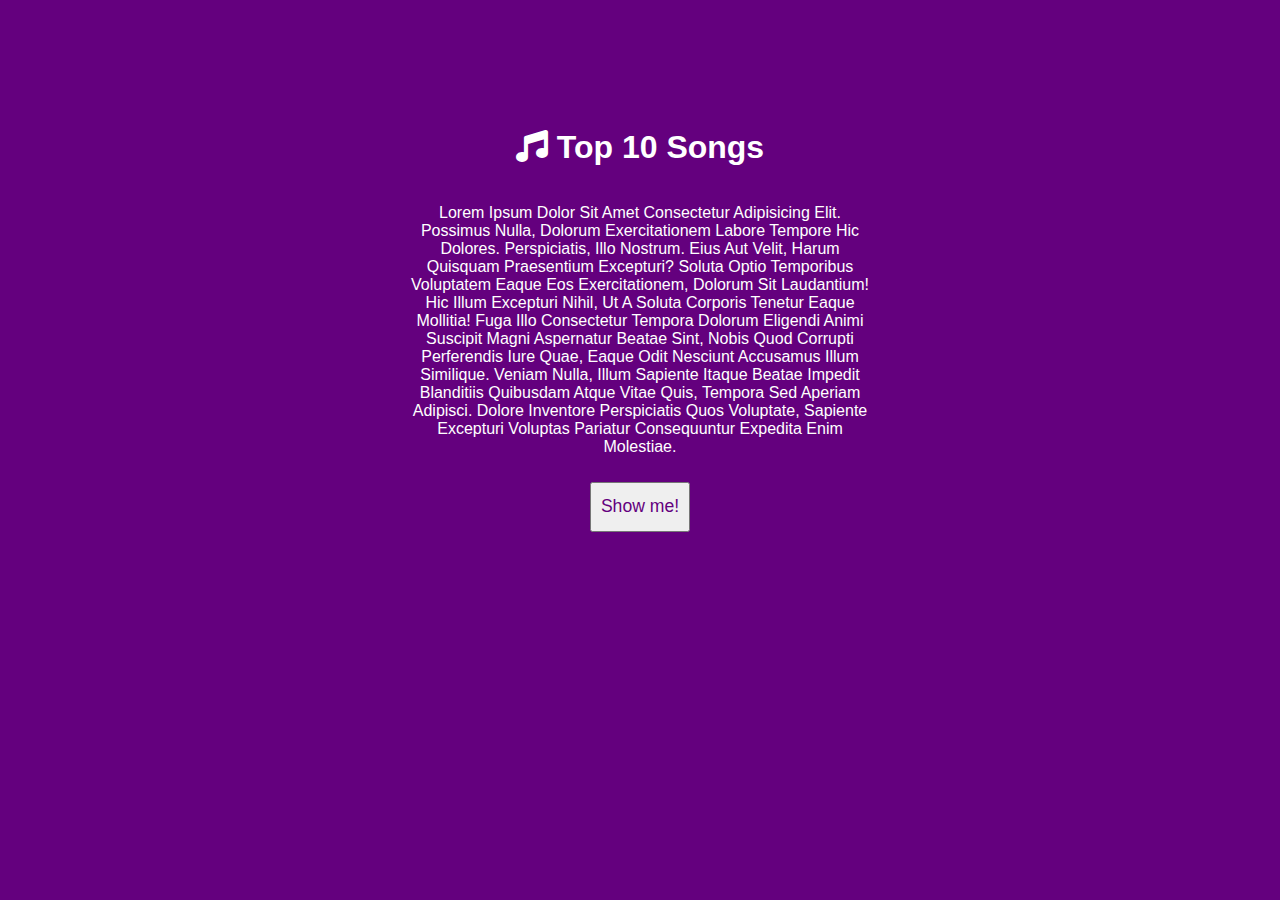
<file: css task songs/index.html>
<!DOCTYPE html>
<html lang="en">
<head>
    <meta charset="UTF-8">
    <meta http-equiv="X-UA-Compatible" content="IE=edge">
    <meta name="viewport" content="width=device-width, initial-scale=1.0">
    <link href="./fontawesome-free-6.4.0-web/css/fontawesome.css" rel="stylesheet">
    <link href="./fontawesome-free-6.4.0-web/css/brands.css" rel="stylesheet">
    <link href="./fontawesome-free-6.4.0-web/css/solid.css" rel="stylesheet">
    <link href="./css/style.css" rel="stylesheet">
    <title>Document</title>
</head>
<body>
    <div class="container">

        <div class="mainDiv ">
            <h1 class="headingText"><i class="fa-solid fa-music fa-beat"></i>
                top 10 songs</h1>
           
            <p class="mainParagraph">
Lorem ipsum dolor sit amet consectetur adipisicing elit. Possimus nulla, dolorum exercitationem labore tempore hic dolores. Perspiciatis, illo nostrum. Eius aut velit, harum quisquam praesentium excepturi? Soluta optio temporibus voluptatem eaque eos exercitationem, dolorum sit laudantium! Hic illum excepturi nihil, ut a soluta corporis tenetur eaque mollitia! Fuga illo consectetur tempora dolorum eligendi animi suscipit magni aspernatur beatae sint, nobis quod corrupti perferendis iure quae, eaque odit nesciunt accusamus illum similique. Veniam nulla, illum sapiente itaque beatae impedit blanditiis quibusdam atque vitae quis, tempora sed aperiam adipisci. Dolore inventore perspiciatis quos voluptate, sapiente excepturi voluptas pariatur consequuntur expedita enim molestiae.                
</p>            
        </div>
    
        <div id="mainDivSongList">
            <div class="songsList">
                
                <div class="song">
                    <div class="mainSongList">
                    <div class="secSongList">
                    <p >#1</p>
                    </div>
                <p class="songName">Time to pretend</p>
            </div>
            </div>
    
    
            <!-- <div class="song">
                <div class="mainSongList">
                <div class="secSongListforAudio">
                    <audio style="display: inline;" controls>
                        <source src="./audio/Pink-Floyd-Wish-You-Were-Here.mp3" type="audio/ogg">
                        <source src="horse.mp3" type="audio/mpeg">
                        Your browser does not support the audio tag.
                      </audio>
                </div>
        </div>
        </div>
        <div class="song">
            <div class="mainSongList">
            <div class="secSongList">
            <p >#1</p>
            </div>
        <p class="songName">Time to pretend</p>
    </div>
    </div>
    
    
    <div class="song">
        <div class="mainSongList">
        <div class="secSongListforAudio">
            <audio style="display: inline;" controls>
                <source src="horse.ogg" type="audio/ogg">
                <source src="horse.mp3" type="audio/mpeg">
                Your browser does not support the audio tag.
              </audio>
        </div>
    </div>
    </div>
    <div class="song">
        <div class="mainSongList">
        <div class="secSongList">
        <p >#1</p>
        </div>
    <p class="songName">Time to pretend</p>
    </div>
    </div>
    
    
    <div class="song">
    <div class="mainSongList">
    <div class="secSongListforAudio">
        <audio style="display: inline;" controls>
            <source src="horse.ogg" type="audio/ogg">
            <source src="horse.mp3" type="audio/mpeg">
            Your browser does not support the audio tag.
          </audio>
    </div>
    </div>
    </div>
    
    <div class="song">
        <div class="mainSongList">
        <div class="secSongList">
        <p >#1</p>
        </div>
    <p class="songName">Time to pretend</p>
    </div>
    </div>
    
    
    <div class="song">
    <div class="mainSongList">
    <div class="secSongListforAudio">
        <audio style="display: inline;" controls>
            <source src="horse.ogg" type="audio/ogg">
            <source src="horse.mp3" type="audio/mpeg">
            Your browser does not support the audio tag.
          </audio>
    </div>
    </div>
    </div>
    <div class="song">
        <div class="mainSongList">
        <div class="secSongList">
        <p >#1</p>
        </div>
    <p class="songName">Time to pretend</p>
    </div>
    </div>
    
    
    <div class="song">
    <div class="mainSongList">
    <div class="secSongListforAudio">
        <audio style="display: inline;" controls>
            <source src="horse.ogg" type="audio/ogg">
            <source src="horse.mp3" type="audio/mpeg">
            Your browser does not support the audio tag.
          </audio>
    </div>
    </div>
    </div>
    <div class="song">
        <div class="mainSongList">
        <div class="secSongList">
        <p >#1</p>
        </div>
    <p class="songName">Time to pretend</p>
    </div>
    </div>
    
    
    <div class="song">
    <div class="mainSongList">
    <div class="secSongListforAudio">
        <audio style="display: inline;" controls>
            <source src="horse.ogg" type="audio/ogg">
            <source src="horse.mp3" type="audio/mpeg">
            Your browser does not support the audio tag.
          </audio>
    </div>
    </div>
    </div>
    <div class="song">
        <div class="mainSongList">
        <div class="secSongList">
        <p >#1</p>
        </div>
    <p class="songName">Time to pretend</p>
    </div>
    </div>
    
    
    <div class="song">
    <div class="mainSongList">
    <div class="secSongListforAudio">
        <audio style="display: inline;" controls>
            <source src="horse.ogg" type="audio/ogg">
            <source src="horse.mp3" type="audio/mpeg">
            Your browser does not support the audio tag.
          </audio>
    </div>
    </div>
    </div>
    <div class="song">
        <div class="mainSongList">
        <div class="secSongList">
        <p >#1</p>
        </div>
    <p class="songName">Time to pretend</p>
    </div>
    </div>
    
    
    <div class="song">
    <div class="mainSongList">
    <div class="secSongListforAudio">
        <audio style="display: inline;" controls>
            <source src="horse.ogg" type="audio/ogg">
            <source src="horse.mp3" type="audio/mpeg">
            Your browser does not support the audio tag.
          </audio>
    </div>
    </div>
    </div>
    <div class="song">
        <div class="mainSongList">
        <div class="secSongList">
        <p >#1</p>
        </div>
    <p class="songName">Time to pretend</p>
    </div>
    </div>
    
    
    <div class="song">
    <div class="mainSongList">
    <div class="secSongListforAudio">
        <audio style="display: inline;" controls>
            <source src="horse.ogg" type="audio/ogg">
            <source src="horse.mp3" type="audio/mpeg">
            Your browser does not support the audio tag.
          </audio>
    </div>
    </div>
    </div>
    <div class="song">
        <div class="mainSongList">
        <div class="secSongList">
        <p >#1</p>
        </div>
    <p class="songName">Time to pretend</p>
    </div>
    </div>
    
    
    <div class="song">
    <div class="mainSongList">
    <div class="secSongListforAudio">
        <audio style="display: inline;" controls>
            <source src="horse.ogg" type="audio/ogg">
            <source src="horse.mp3" type="audio/mpeg">
            Your browser does not support the audio tag.
          </audio>
    </div>
    </div>
    </div>
    <div class="song">
        <div class="mainSongList">
        <div class="secSongList">
        <p >#1</p>
        </div>
    <p class="songName">Time to pretend</p>
    </div>
    </div>
    
    
    <div class="song">
    <div class="mainSongList">
    <div class="secSongListforAudio">
        <audio style="display: inline;" controls>
            <source src="horse.ogg" type="audio/ogg">
            <source src="horse.mp3" type="audio/mpeg">
            Your browser does not support the audio tag.
          </audio>
    </div>
    </div>
    </div>
    <div class="song">
        <div class="mainSongList">
        <div class="secSongList">
        <p >#1</p>
        </div>
    <p class="songName">Time to pretend</p>
    </div>
    </div>
    
    
    <div class="song">
    <div class="mainSongList">
    <div class="secSongListforAudio">
        <audio style="display: inline;" controls>
            <source src="horse.ogg" type="audio/ogg">
            <source src="horse.mp3" type="audio/mpeg">
            Your browser does not support the audio tag.
          </audio>
    </div>
    </div>
    </div> -->
    
    
    
            
            <div class="song">
                <div class="mainSongList">
                <div class="secSongList">
                <p >#2</p>
                </div>
            <p class="songName">O-o-oh Child</p>
        </div>
        </div>
        <div class="song">
            <div class="mainSongList">
            <div class="secSongList">
                <div>
                    <p >#3</p>
                </div>
           
            </div>
        <p class="songName">Wish you were here</p>
    
        
    </div>
    </div>
    <div class="song">
        <div class="mainSongList">
        <div class="secSongList">
        <p >#4</p>
        </div>
    <p class="songName">Heroes</p>
    </div>
    </div>
    <div class="song">
        <div class="mainSongList">
        <div class="secSongList">
        <p >#5</p>
        </div>
    <p class="songName">I put a speel on you</p>
    </div>
    </div>
    <div class="song">
        <div class="mainSongList">
        <div class="secSongList">
        <p >#6</p>
        </div>
    <p class="songName">call me</p>
    </div>
    </div>
    <div class="song">
        <div class="mainSongList">
        <div class="secSongList">
        <p >#7</p>
        </div>
    <p class="songName">paper planes</p>
    </div>
    </div>
    <div class="song">
        <div class="mainSongList">
        <div class="secSongList">
        <p >#8</p>
        </div>
    <p class="songName">jolene</p>
    </div>
    </div>
    <div class="song">
        <div class="mainSongList">
        <div class="secSongList">
        <p >#9</p>
        </div>
    <p class="songName">you don't own me</p>
    </div>
    </div>
    <div class="song">
        <div class="mainSongList">
        <div class="secSongList">
        <p >#10</p>
        </div>
    <p class="songName">fast car</p>
    </div>
    </div>
            <div class="song">
                <div class="mainSongList">
                <div class="secSongList">
                <p >#11</p>
                </div>
            <p class="songName">run the world (Girls)</p>
        </div>
        </div>
            <div class="song">
                <div class="mainSongList">
                <div class="secSongList">
                <p >#12</p>
                </div>
            <p class="songName">Superstition</p>
        </div>
        </div>
            <div class="clear"></div>
            </div>
        </div>

                <div class="buttonDiv">
           
                <button id="ShowMe"style="margin-top: 10px;" onclick="myShowMyFunc()" class="buttonForMainDiv">
                   
                    Show me!
                
                </button>
           
        </div>
        <div class="buttonDiv">
           
            <button id="hideMe" style="margin-top: 10px;" onclick="myHideMyfunc()" class="buttonForMainDiv">
               Hide me
            
            </button>
       
    </div>
    </div>
    <script src="./js/script.js"></script>

</body>
</html>
</file>
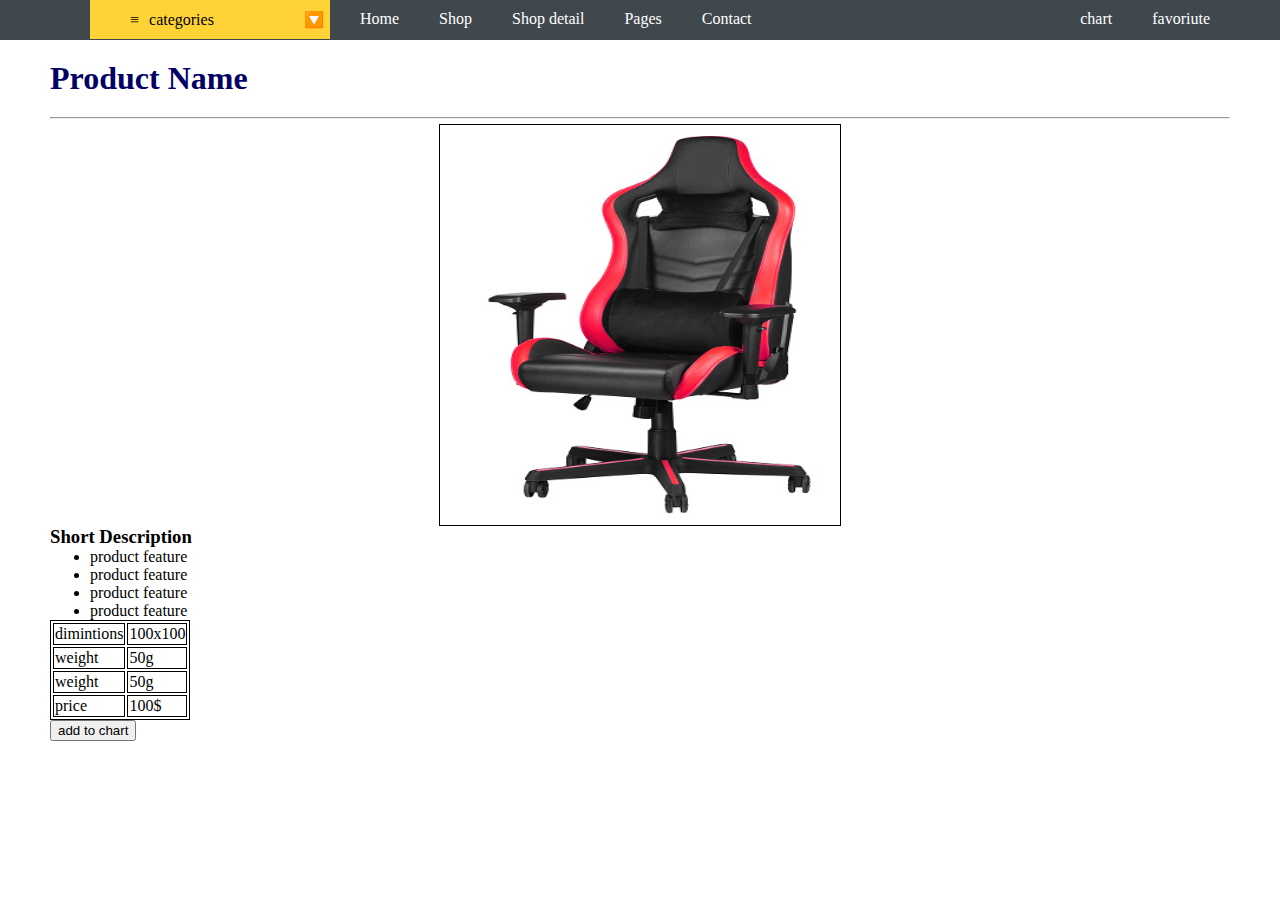
<file: css task/index.html>
<!DOCTYPE html>
    <html lang="en">
    <head>
        <meta charset="UTF-8">
        <meta http-equiv="X-UA-Compatible" content="IE=edge">
        <meta name="viewport" content="width=device-width, initial-scale=1.0">
        <link rel="stylesheet" href="./css/style.css" >
        <title>Document</title>
    </head>
    <body>
        <nav >  
            <div class="container">
                
                <div style="display: flex; justify-content: space-between;">

                    <ul class="navList">
                        
                        <li>
                            <a>
                                <div id="drpodownList" >categories</div>
                            </a>
                      
                        </li>
                    
                        <li >
                            <a href="#" class="ListLink">Home</a>
                            
                        </li>
                        <li >
                            <a href="#" class="ListLink">Shop</a>
                            
                        </li>
                        <li ><a href="#" class="ListLink">Shop detail</a></li>
                        <li ><a href="#" class="ListLink">Pages</a></li>
                        <li ><a href="#" class="ListLink">Contact</a></li>
                    
    
                       
                    </ul>
                    <ul class="rightList">
                        <li >
                            <a href="#" class="ListLink">chart</a>
                         
                            
                        </li>
                        <li >
                            <a href="#" class="ListLink">favoriute</a>
                             
                                
                            </li>
                    </ul>
                </div>
        
           

           
            </div>
        </nav>
        <div class="container">

    
        <header>

            <h1 class="headerName">Product Name</h1>
        </header>
        <hr style="margin-bottom: 5px;">
        <div>

            <img class="ProductImg"  src="./img/chair.jpg">
        </div>
        <h3>Short Description</h3>
        <ul>
            <li>product feature</li>
            <li>product feature</li>
            <li>product feature</li>
            <li>product feature</li>
        </ul>
        <table class="proTable" >
        
                <tr>    
                    <td >
                        dimintions
                    </td>
                    <td>
                        100x100
                    </td>
                </tr>
                <tr>
                    <td >
                        weight
                    </td>
                    <td >
                        50g         
                    </td>
                </tr>
                <tr>
                    <td >
                        weight
                    </td>
                    <td >
                        50g
                    </td>
                </tr>
                <tr>
                    <td>
                        price
                    </td>
                    <td>
                        100$ 
                    </td>
                </tr>
                
            </thead>
        </table>
        <button type="submit">
            add to chart
        </button>
    </div>
    </body>
    </html>
</file>
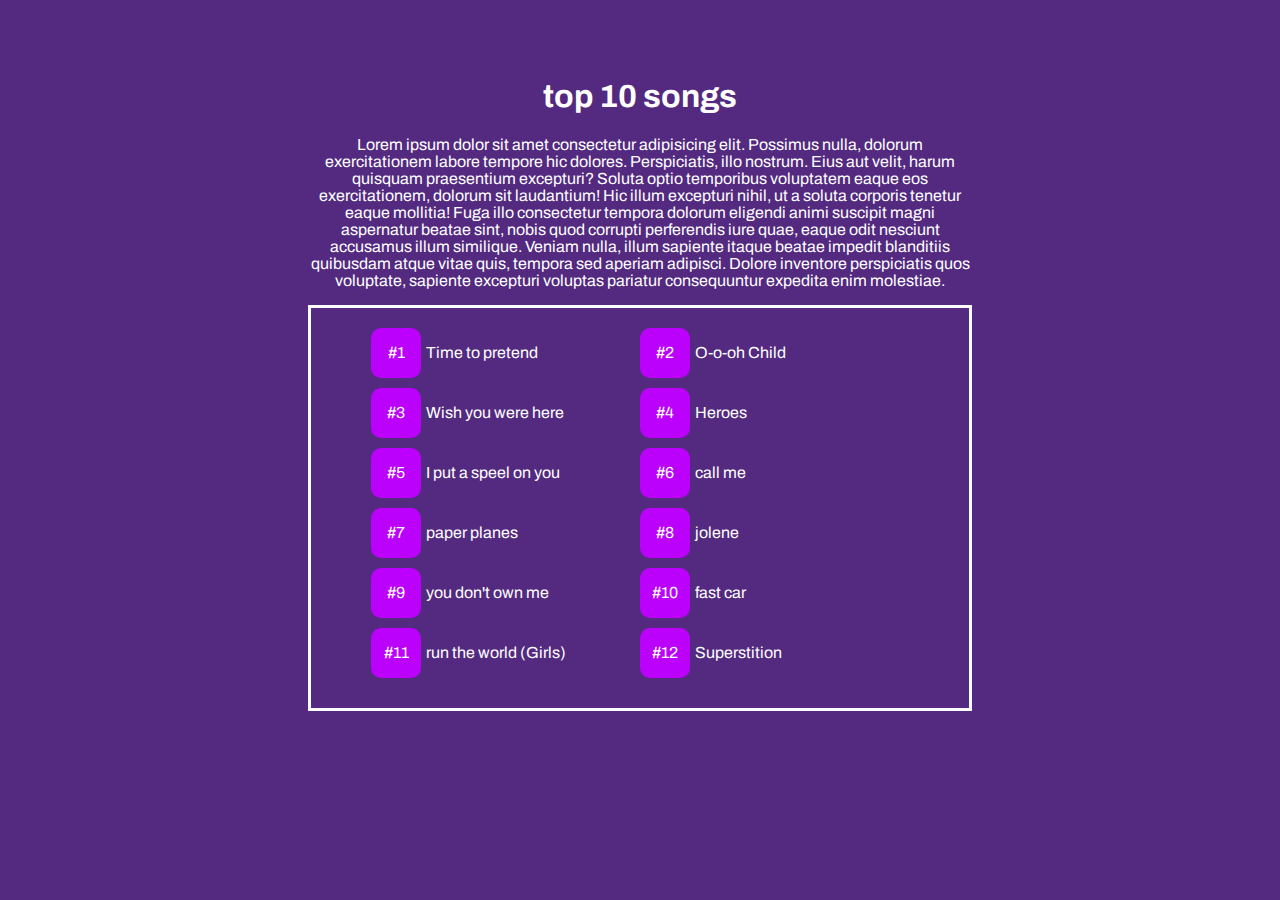
<file: css task songs/top12songs.html>
<!DOCTYPE html>
<html lang="en">
<head>
    <meta charset="UTF-8">
    <meta http-equiv="X-UA-Compatible" content="IE=edge">
    <meta name="viewport" content="width=device-width, initial-scale=1.0">
    <link href="./css/styleForTopSongs.css" rel="stylesheet">
    <link rel="preconnect" href="https://fonts.googleapis.com">
<link rel="preconnect" href="https://fonts.gstatic.com" crossorigin>
<link href="https://fonts.googleapis.com/css2?family=Archivo:wght@100&display=swap" rel="stylesheet">
    <title>Document</title>
</head>
<body>
    <div class="container">

        <div class="mainDiv ">
            <h1 class="headingText"><i class="fa-solid fa-music fa-beat"></i>
                top 10 songs</h1>
           
            <p class="mainParagraph">
Lorem ipsum dolor sit amet consectetur adipisicing elit. Possimus nulla, dolorum exercitationem labore tempore hic dolores. Perspiciatis, illo nostrum. Eius aut velit, harum quisquam praesentium excepturi? Soluta optio temporibus voluptatem eaque eos exercitationem, dolorum sit laudantium! Hic illum excepturi nihil, ut a soluta corporis tenetur eaque mollitia! Fuga illo consectetur tempora dolorum eligendi animi suscipit magni aspernatur beatae sint, nobis quod corrupti perferendis iure quae, eaque odit nesciunt accusamus illum similique. Veniam nulla, illum sapiente itaque beatae impedit blanditiis quibusdam atque vitae quis, tempora sed aperiam adipisci. Dolore inventore perspiciatis quos voluptate, sapiente excepturi voluptas pariatur consequuntur expedita enim molestiae.                
</p>            
        </div>
        <div class="mainDivSongList">
        <div class="songsList">
            
            <div class="song">
                <div class="mainSongList">
                <div class="secSongList">
                <p >#1</p>
                </div>
            <p class="songName">Time to pretend</p>
        </div>
        </div>


        <!-- <div class="song">
            <div class="mainSongList">
            <div class="secSongListforAudio">
                <audio style="display: inline;" controls>
                    <source src="./audio/Pink-Floyd-Wish-You-Were-Here.mp3" type="audio/ogg">
                    <source src="horse.mp3" type="audio/mpeg">
                    Your browser does not support the audio tag.
                  </audio>
            </div>
    </div>
    </div>
    <div class="song">
        <div class="mainSongList">
        <div class="secSongList">
        <p >#1</p>
        </div>
    <p class="songName">Time to pretend</p>
</div>
</div>


<div class="song">
    <div class="mainSongList">
    <div class="secSongListforAudio">
        <audio style="display: inline;" controls>
            <source src="horse.ogg" type="audio/ogg">
            <source src="horse.mp3" type="audio/mpeg">
            Your browser does not support the audio tag.
          </audio>
    </div>
</div>
</div>
<div class="song">
    <div class="mainSongList">
    <div class="secSongList">
    <p >#1</p>
    </div>
<p class="songName">Time to pretend</p>
</div>
</div>


<div class="song">
<div class="mainSongList">
<div class="secSongListforAudio">
    <audio style="display: inline;" controls>
        <source src="horse.ogg" type="audio/ogg">
        <source src="horse.mp3" type="audio/mpeg">
        Your browser does not support the audio tag.
      </audio>
</div>
</div>
</div>

<div class="song">
    <div class="mainSongList">
    <div class="secSongList">
    <p >#1</p>
    </div>
<p class="songName">Time to pretend</p>
</div>
</div>


<div class="song">
<div class="mainSongList">
<div class="secSongListforAudio">
    <audio style="display: inline;" controls>
        <source src="horse.ogg" type="audio/ogg">
        <source src="horse.mp3" type="audio/mpeg">
        Your browser does not support the audio tag.
      </audio>
</div>
</div>
</div>
<div class="song">
    <div class="mainSongList">
    <div class="secSongList">
    <p >#1</p>
    </div>
<p class="songName">Time to pretend</p>
</div>
</div>


<div class="song">
<div class="mainSongList">
<div class="secSongListforAudio">
    <audio style="display: inline;" controls>
        <source src="horse.ogg" type="audio/ogg">
        <source src="horse.mp3" type="audio/mpeg">
        Your browser does not support the audio tag.
      </audio>
</div>
</div>
</div>
<div class="song">
    <div class="mainSongList">
    <div class="secSongList">
    <p >#1</p>
    </div>
<p class="songName">Time to pretend</p>
</div>
</div>


<div class="song">
<div class="mainSongList">
<div class="secSongListforAudio">
    <audio style="display: inline;" controls>
        <source src="horse.ogg" type="audio/ogg">
        <source src="horse.mp3" type="audio/mpeg">
        Your browser does not support the audio tag.
      </audio>
</div>
</div>
</div>
<div class="song">
    <div class="mainSongList">
    <div class="secSongList">
    <p >#1</p>
    </div>
<p class="songName">Time to pretend</p>
</div>
</div>


<div class="song">
<div class="mainSongList">
<div class="secSongListforAudio">
    <audio style="display: inline;" controls>
        <source src="horse.ogg" type="audio/ogg">
        <source src="horse.mp3" type="audio/mpeg">
        Your browser does not support the audio tag.
      </audio>
</div>
</div>
</div>
<div class="song">
    <div class="mainSongList">
    <div class="secSongList">
    <p >#1</p>
    </div>
<p class="songName">Time to pretend</p>
</div>
</div>


<div class="song">
<div class="mainSongList">
<div class="secSongListforAudio">
    <audio style="display: inline;" controls>
        <source src="horse.ogg" type="audio/ogg">
        <source src="horse.mp3" type="audio/mpeg">
        Your browser does not support the audio tag.
      </audio>
</div>
</div>
</div>
<div class="song">
    <div class="mainSongList">
    <div class="secSongList">
    <p >#1</p>
    </div>
<p class="songName">Time to pretend</p>
</div>
</div>


<div class="song">
<div class="mainSongList">
<div class="secSongListforAudio">
    <audio style="display: inline;" controls>
        <source src="horse.ogg" type="audio/ogg">
        <source src="horse.mp3" type="audio/mpeg">
        Your browser does not support the audio tag.
      </audio>
</div>
</div>
</div>
<div class="song">
    <div class="mainSongList">
    <div class="secSongList">
    <p >#1</p>
    </div>
<p class="songName">Time to pretend</p>
</div>
</div>


<div class="song">
<div class="mainSongList">
<div class="secSongListforAudio">
    <audio style="display: inline;" controls>
        <source src="horse.ogg" type="audio/ogg">
        <source src="horse.mp3" type="audio/mpeg">
        Your browser does not support the audio tag.
      </audio>
</div>
</div>
</div>
<div class="song">
    <div class="mainSongList">
    <div class="secSongList">
    <p >#1</p>
    </div>
<p class="songName">Time to pretend</p>
</div>
</div>


<div class="song">
<div class="mainSongList">
<div class="secSongListforAudio">
    <audio style="display: inline;" controls>
        <source src="horse.ogg" type="audio/ogg">
        <source src="horse.mp3" type="audio/mpeg">
        Your browser does not support the audio tag.
      </audio>
</div>
</div>
</div>
<div class="song">
    <div class="mainSongList">
    <div class="secSongList">
    <p >#1</p>
    </div>
<p class="songName">Time to pretend</p>
</div>
</div>


<div class="song">
<div class="mainSongList">
<div class="secSongListforAudio">
    <audio style="display: inline;" controls>
        <source src="horse.ogg" type="audio/ogg">
        <source src="horse.mp3" type="audio/mpeg">
        Your browser does not support the audio tag.
      </audio>
</div>
</div>
</div> -->



        
        <div class="song">
            <div class="mainSongList">
            <div class="secSongList">
            <p >#2</p>
            </div>
        <p class="songName">O-o-oh Child</p>
    </div>
    </div>
    <div class="song">
        <div class="mainSongList">
        <div class="secSongList">
            <div>
                <p >#3</p>
            </div>
       
        </div>
    <p class="songName">Wish you were here</p>

    
</div>
</div>
<div class="song">
    <div class="mainSongList">
    <div class="secSongList">
    <p >#4</p>
    </div>
<p class="songName">Heroes</p>
</div>
</div>
<div class="song">
    <div class="mainSongList">
    <div class="secSongList">
    <p >#5</p>
    </div>
<p class="songName">I put a speel on you</p>
</div>
</div>
<div class="song">
    <div class="mainSongList">
    <div class="secSongList">
    <p >#6</p>
    </div>
<p class="songName">call me</p>
</div>
</div>
<div class="song">
    <div class="mainSongList">
    <div class="secSongList">
    <p >#7</p>
    </div>
<p class="songName">paper planes</p>
</div>
</div>
<div class="song">
    <div class="mainSongList">
    <div class="secSongList">
    <p >#8</p>
    </div>
<p class="songName">jolene</p>
</div>
</div>
<div class="song">
    <div class="mainSongList">
    <div class="secSongList">
    <p >#9</p>
    </div>
<p class="songName">you don't own me</p>
</div>
</div>
<div class="song">
    <div class="mainSongList">
    <div class="secSongList">
    <p >#10</p>
    </div>
<p class="songName">fast car</p>
</div>
</div>
        <div class="song">
            <div class="mainSongList">
            <div class="secSongList">
            <p >#11</p>
            </div>
        <p class="songName">run the world (Girls)</p>
    </div>
    </div>
        <div class="song">
            <div class="mainSongList">
            <div class="secSongList">
            <p >#12</p>
            </div>
        <p class="songName">Superstition</p>
    </div>
    </div>
        <div class="clear"></div>
        </div>
    </div>
    </div>  
</body>
</html>
</file>
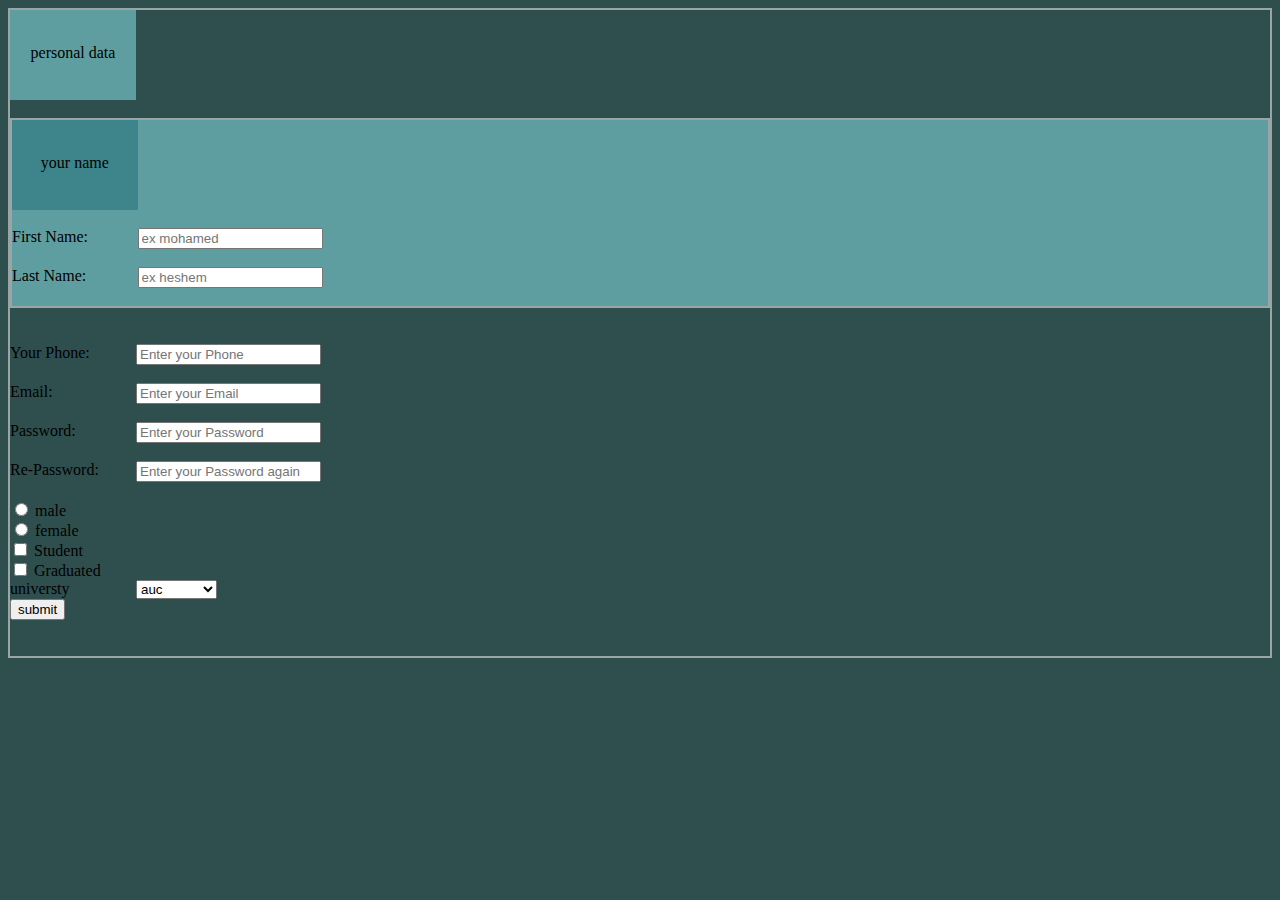
<file: html/form task.html>
<!DOCTYPE html>
<html lang="en">
<head>
    <meta charset="UTF-8">
    <meta http-equiv="X-UA-Compatible" content="IE=edge">
    <meta name="viewport" content="width=<device-width>, initial-scale=1.0">
    <title>Document</title>
</head>
<body style="background-color: #2F4F4F">


<div style="border: #9AA5A5 solid 2px;">
    <div style="background-color:#5F9EA0;width: 10%;height: 90px; text-align: center;">
        <br>
        <p>personal data</p>
        <br>
    </div>
    <br>
    <form method="post">
        <div style="background-color: #5F9EA0;border: #9AA5A5 solid 2px;">
            <div style="background-color: #3E858B;width: 10%;height: 90px; text-align: center;">
                <br>
                <p>your name</p>
                <br>
            </div>
          <br>
    
        <div style="width: 100%; display: flex;">
            <label style="width: 10%;" for="firstname">First Name:</label>
            <input id="firstname" type="text" name="firstname" placeholder="ex mohamed"/>
        </div>
        
        <br>
        <div style="width: 100%; display: flex;">
        <label style="width: 10%;"  for="lastname">Last Name:</label>
        <input id="lastname" type="text" name="lastname" placeholder="ex heshem"/> 
    </div>
        <br>
    </div>
    <br>
    <br>
    <div style="width: 100%; display: flex;">
        <label style="width: 10%;"  for="phoneNumber">Your Phone:</label>
        <input id="phoneNumber" type="tel" name="phoneNumber" placeholder="Enter your Phone"/> 
    </div>
    <br>
    <div style="width: 100%; display: flex;">
        <label style="width: 10%;"  for="Email">Email:</label>
        <input id="Email" type="email" name="Email" placeholder="Enter your Email"/> 
    </div>
    <br>
    <div style="width: 100%; display: flex;">
        <label style="width: 10%;"  for="Password">Password:</label>
        <input id="Password" type="password" name="Password" placeholder="Enter your Password"/> 
    </div>
    <br>
    <div style="width: 100%; display: flex;">
        <label style="width: 10%;"  for="rePassword">Re-Password:</label>
        <input id="rePassword" type="password" name="rePassword" placeholder="Enter your Password again"/> 
    </div>
    <br>
    <div style="width: 100%; ">
    <input type="radio" name="gender" value="male"/>
    <label>male</label>
    <br>
    <input type="radio" name="gender" value="female"/>
    <label>female</label>
</div>

<div>

    <input type="checkbox" id="student" name="studentstatus1" value="student">
    <label for="studentstatus">Student</label><br>
    <input type="checkbox" id="Graduated" name="studentstatus2" value="Graduated">
    <label for="studentstatus">Graduated</label><br>

</div>
<div style="width: 100%; display: flex;">
    <label style="width: 10%;"  for="universty">universty</label>
    <select>
        <option value="volvo">auc</option>
        <option value="saab">Saab</option>
        <option value="mercedes">Mercedes</option>
        <option value="audi">Audi</option>
    </select>
    </div>

    <button type="submit">submit</button>

        </form>
        <br>
        <br>
</div>
</body>
</html>
</file>
<file: css task songs/css/style.css>
body{
    background-color: #64007e;
    color: #fff;
    text-transform:capitalize;
    font-family: 'Archivo', sans-serif;
    box-sizing: border-box;

}
.mainDiv{
    display:flex;
    flex-direction:column;

    text-align: center;
}
.container{
padding : 100px 300px;
}
.buttonDiv{
    display: flex;
    justify-content: center;

}
.buttonForMainDiv{
width: 100px;
height: 50px;
font-size: 1.1rem;
cursor: pointer;
color:#64007e ;
}
.mainParagraph{
    padding: 0 100px;
    
}
#hideMe{
    display: none;
}


/* ////// */


 .mainDivforSongs{
     /* padding: 0px 200px; */
     text-align: center;
 }
 #mainDivSongList{
    display: none;
     padding: 0px 50px;
 }
 .songsList{
    
     border: 3px solid white;
     padding: 20px 60px;
 }
 .clear{
     clear: both;
 }
 .song{
     width: 50%;
     float: left;
 }
 .mainSongList{
     display: flex;
 }
 .secSongList{
     display: inline-block; 
     width: 50px;height: 50px; 
     background-color: #BB00FC; 
     text-align: center;border-radius: 10px;margin-right: 5px;
     margin-bottom: 10px;
 }
 
 .secSongListforAudio{
     display: inline-block; 
     width: 50px;height: 50px; 
     margin-bottom: 10px;
 }
 
 
 .secSongList p {
     color: #fff;
 }
 .songName{
     display: inline;
 }
</file>
<file: css task/css/style.css>
*{
    margin: 0;
}
.ProductImg{
    width: 400px;height: 400px; margin: auto;border: 1px solid black;display: block;
}
.proTable{
    border: 1px solid black;
}
.proTable tr td{
    border: 1px solid black;
}
#drpodownList::after{
content: "🔽";
margin-left: 90px;
cursor: pointer;
}
#drpodownList::before{
    content: "≡";
    margin-right: 10px;
}
.proTable tr th{
    border: 1px solid black;
}
.ListLink{
    text-decoration: none;
    color: white;
    
}
.headerName{
    color: rgb(0, 0, 101);
    margin: 20px 0px;
}
.container{
    padding: 0px 50px;
}
.navList{
    list-style: none;
    display: flex;
    height: 40px;
}
#drpodownList{
   width: 200px;
   background-color: #FFD336;
    color: black;
    padding: 10px 0px 10px 40px;
   margin-right: 10px;
}
.navList li:not(:first-child){
    padding: 10px 20px;
    
}
nav{
    background-color: #3F484D;
   color: white;
   overflow: hidden;
}
.rightList{
    height: 40px;
    list-style: none;
    display: flex;
}
.rightList li{
display: inline;
padding: 10px 20px;
}
</file>
<file: css task songs/css/styleForTopSongs.css>
body{
   background-color:  #532a7f;
   font-family: 'Archivo', sans-serif;
   color:#fff;
   box-sizing: border-box;
}
.container{
    padding: 50px 100px;
}
.mainDiv{
    padding: 0px 200px;
    text-align: center;
}
.mainDivSongList{
    padding: 0px 200px;
}
.songsList{
   
    border: 3px solid white;
    padding: 20px 60px;
}
.clear{
    clear: both;
}
.song{
    width: 50%;
    float: left;
}
.mainSongList{
    display: flex;
}
.secSongList{
    display: inline-block; 
    width: 50px;height: 50px; 
    background-color: #BB00FC; 
    text-align: center;border-radius: 10px;margin-right: 5px;
    margin-bottom: 10px;
}

.secSongListforAudio{
    display: inline-block; 
    width: 50px;height: 50px; 
    margin-bottom: 10px;
}


.secSongList p {
    color: #fff;
}
.songName{
    display: inline;
}
</file>
<file: css task songs/fontawesome-free-6.4.0-web/css/brands.css>
/*!
 * Font Awesome Free 6.4.0 by @fontawesome - https://fontawesome.com
 * License - https://fontawesome.com/license/free (Icons: CC BY 4.0, Fonts: SIL OFL 1.1, Code: MIT License)
 * Copyright 2023 Fonticons, Inc.
 */
:root, :host {
  --fa-style-family-brands: 'Font Awesome 6 Brands';
  --fa-font-brands: normal 400 1em/1 'Font Awesome 6 Brands'; }

@font-face {
  font-family: 'Font Awesome 6 Brands';
  font-style: normal;
  font-weight: 400;
  font-display: block;
  src: url("../webfonts/fa-brands-400.woff2") format("woff2"), url("../webfonts/fa-brands-400.ttf") format("truetype"); }

.fab,
.fa-brands {
  font-weight: 400; }

.fa-monero:before {
  content: "\f3d0"; }

.fa-hooli:before {
  content: "\f427"; }

.fa-yelp:before {
  content: "\f1e9"; }

.fa-cc-visa:before {
  content: "\f1f0"; }

.fa-lastfm:before {
  content: "\f202"; }

.fa-shopware:before {
  content: "\f5b5"; }

.fa-creative-commons-nc:before {
  content: "\f4e8"; }

.fa-aws:before {
  content: "\f375"; }

.fa-redhat:before {
  content: "\f7bc"; }

.fa-yoast:before {
  content: "\f2b1"; }

.fa-cloudflare:before {
  content: "\e07d"; }

.fa-ups:before {
  content: "\f7e0"; }

.fa-wpexplorer:before {
  content: "\f2de"; }

.fa-dyalog:before {
  content: "\f399"; }

.fa-bity:before {
  content: "\f37a"; }

.fa-stackpath:before {
  content: "\f842"; }

.fa-buysellads:before {
  content: "\f20d"; }

.fa-first-order:before {
  content: "\f2b0"; }

.fa-modx:before {
  content: "\f285"; }

.fa-guilded:before {
  content: "\e07e"; }

.fa-vnv:before {
  content: "\f40b"; }

.fa-square-js:before {
  content: "\f3b9"; }

.fa-js-square:before {
  content: "\f3b9"; }

.fa-microsoft:before {
  content: "\f3ca"; }

.fa-qq:before {
  content: "\f1d6"; }

.fa-orcid:before {
  content: "\f8d2"; }

.fa-java:before {
  content: "\f4e4"; }

.fa-invision:before {
  content: "\f7b0"; }

.fa-creative-commons-pd-alt:before {
  content: "\f4ed"; }

.fa-centercode:before {
  content: "\f380"; }

.fa-glide-g:before {
  content: "\f2a6"; }

.fa-drupal:before {
  content: "\f1a9"; }

.fa-hire-a-helper:before {
  content: "\f3b0"; }

.fa-creative-commons-by:before {
  content: "\f4e7"; }

.fa-unity:before {
  content: "\e049"; }

.fa-whmcs:before {
  content: "\f40d"; }

.fa-rocketchat:before {
  content: "\f3e8"; }

.fa-vk:before {
  content: "\f189"; }

.fa-untappd:before {
  content: "\f405"; }

.fa-mailchimp:before {
  content: "\f59e"; }

.fa-css3-alt:before {
  content: "\f38b"; }

.fa-square-reddit:before {
  content: "\f1a2"; }

.fa-reddit-square:before {
  content: "\f1a2"; }

.fa-vimeo-v:before {
  content: "\f27d"; }

.fa-contao:before {
  content: "\f26d"; }

.fa-square-font-awesome:before {
  content: "\e5ad"; }

.fa-deskpro:before {
  content: "\f38f"; }

.fa-sistrix:before {
  content: "\f3ee"; }

.fa-square-instagram:before {
  content: "\e055"; }

.fa-instagram-square:before {
  content: "\e055"; }

.fa-battle-net:before {
  content: "\f835"; }

.fa-the-red-yeti:before {
  content: "\f69d"; }

.fa-square-hacker-news:before {
  content: "\f3af"; }

.fa-hacker-news-square:before {
  content: "\f3af"; }

.fa-edge:before {
  content: "\f282"; }

.fa-napster:before {
  content: "\f3d2"; }

.fa-square-snapchat:before {
  content: "\f2ad"; }

.fa-snapchat-square:before {
  content: "\f2ad"; }

.fa-google-plus-g:before {
  content: "\f0d5"; }

.fa-artstation:before {
  content: "\f77a"; }

.fa-markdown:before {
  content: "\f60f"; }

.fa-sourcetree:before {
  content: "\f7d3"; }

.fa-google-plus:before {
  content: "\f2b3"; }

.fa-diaspora:before {
  content: "\f791"; }

.fa-foursquare:before {
  content: "\f180"; }

.fa-stack-overflow:before {
  content: "\f16c"; }

.fa-github-alt:before {
  content: "\f113"; }

.fa-phoenix-squadron:before {
  content: "\f511"; }

.fa-pagelines:before {
  content: "\f18c"; }

.fa-algolia:before {
  content: "\f36c"; }

.fa-red-river:before {
  content: "\f3e3"; }

.fa-creative-commons-sa:before {
  content: "\f4ef"; }

.fa-safari:before {
  content: "\f267"; }

.fa-google:before {
  content: "\f1a0"; }

.fa-square-font-awesome-stroke:before {
  content: "\f35c"; }

.fa-font-awesome-alt:before {
  content: "\f35c"; }

.fa-atlassian:before {
  content: "\f77b"; }

.fa-linkedin-in:before {
  content: "\f0e1"; }

.fa-digital-ocean:before {
  content: "\f391"; }

.fa-nimblr:before {
  content: "\f5a8"; }

.fa-chromecast:before {
  content: "\f838"; }

.fa-evernote:before {
  content: "\f839"; }

.fa-hacker-news:before {
  content: "\f1d4"; }

.fa-creative-commons-sampling:before {
  content: "\f4f0"; }

.fa-adversal:before {
  content: "\f36a"; }

.fa-creative-commons:before {
  content: "\f25e"; }

.fa-watchman-monitoring:before {
  content: "\e087"; }

.fa-fonticons:before {
  content: "\f280"; }

.fa-weixin:before {
  content: "\f1d7"; }

.fa-shirtsinbulk:before {
  content: "\f214"; }

.fa-codepen:before {
  content: "\f1cb"; }

.fa-git-alt:before {
  content: "\f841"; }

.fa-lyft:before {
  content: "\f3c3"; }

.fa-rev:before {
  content: "\f5b2"; }

.fa-windows:before {
  content: "\f17a"; }

.fa-wizards-of-the-coast:before {
  content: "\f730"; }

.fa-square-viadeo:before {
  content: "\f2aa"; }

.fa-viadeo-square:before {
  content: "\f2aa"; }

.fa-meetup:before {
  content: "\f2e0"; }

.fa-centos:before {
  content: "\f789"; }

.fa-adn:before {
  content: "\f170"; }

.fa-cloudsmith:before {
  content: "\f384"; }

.fa-pied-piper-alt:before {
  content: "\f1a8"; }

.fa-square-dribbble:before {
  content: "\f397"; }

.fa-dribbble-square:before {
  content: "\f397"; }

.fa-codiepie:before {
  content: "\f284"; }

.fa-node:before {
  content: "\f419"; }

.fa-mix:before {
  content: "\f3cb"; }

.fa-steam:before {
  content: "\f1b6"; }

.fa-cc-apple-pay:before {
  content: "\f416"; }

.fa-scribd:before {
  content: "\f28a"; }

.fa-openid:before {
  content: "\f19b"; }

.fa-instalod:before {
  content: "\e081"; }

.fa-expeditedssl:before {
  content: "\f23e"; }

.fa-sellcast:before {
  content: "\f2da"; }

.fa-square-twitter:before {
  content: "\f081"; }

.fa-twitter-square:before {
  content: "\f081"; }

.fa-r-project:before {
  content: "\f4f7"; }

.fa-delicious:before {
  content: "\f1a5"; }

.fa-freebsd:before {
  content: "\f3a4"; }

.fa-vuejs:before {
  content: "\f41f"; }

.fa-accusoft:before {
  content: "\f369"; }

.fa-ioxhost:before {
  content: "\f208"; }

.fa-fonticons-fi:before {
  content: "\f3a2"; }

.fa-app-store:before {
  content: "\f36f"; }

.fa-cc-mastercard:before {
  content: "\f1f1"; }

.fa-itunes-note:before {
  content: "\f3b5"; }

.fa-golang:before {
  content: "\e40f"; }

.fa-kickstarter:before {
  content: "\f3bb"; }

.fa-grav:before {
  content: "\f2d6"; }

.fa-weibo:before {
  content: "\f18a"; }

.fa-uncharted:before {
  content: "\e084"; }

.fa-firstdraft:before {
  content: "\f3a1"; }

.fa-square-youtube:before {
  content: "\f431"; }

.fa-youtube-square:before {
  content: "\f431"; }

.fa-wikipedia-w:before {
  content: "\f266"; }

.fa-wpressr:before {
  content: "\f3e4"; }

.fa-rendact:before {
  content: "\f3e4"; }

.fa-angellist:before {
  content: "\f209"; }

.fa-galactic-republic:before {
  content: "\f50c"; }

.fa-nfc-directional:before {
  content: "\e530"; }

.fa-skype:before {
  content: "\f17e"; }

.fa-joget:before {
  content: "\f3b7"; }

.fa-fedora:before {
  content: "\f798"; }

.fa-stripe-s:before {
  content: "\f42a"; }

.fa-meta:before {
  content: "\e49b"; }

.fa-laravel:before {
  content: "\f3bd"; }

.fa-hotjar:before {
  content: "\f3b1"; }

.fa-bluetooth-b:before {
  content: "\f294"; }

.fa-sticker-mule:before {
  content: "\f3f7"; }

.fa-creative-commons-zero:before {
  content: "\f4f3"; }

.fa-hips:before {
  content: "\f452"; }

.fa-behance:before {
  content: "\f1b4"; }

.fa-reddit:before {
  content: "\f1a1"; }

.fa-discord:before {
  content: "\f392"; }

.fa-chrome:before {
  content: "\f268"; }

.fa-app-store-ios:before {
  content: "\f370"; }

.fa-cc-discover:before {
  content: "\f1f2"; }

.fa-wpbeginner:before {
  content: "\f297"; }

.fa-confluence:before {
  content: "\f78d"; }

.fa-mdb:before {
  content: "\f8ca"; }

.fa-dochub:before {
  content: "\f394"; }

.fa-accessible-icon:before {
  content: "\f368"; }

.fa-ebay:before {
  content: "\f4f4"; }

.fa-amazon:before {
  content: "\f270"; }

.fa-unsplash:before {
  content: "\e07c"; }

.fa-yarn:before {
  content: "\f7e3"; }

.fa-square-steam:before {
  content: "\f1b7"; }

.fa-steam-square:before {
  content: "\f1b7"; }

.fa-500px:before {
  content: "\f26e"; }

.fa-square-vimeo:before {
  content: "\f194"; }

.fa-vimeo-square:before {
  content: "\f194"; }

.fa-asymmetrik:before {
  content: "\f372"; }

.fa-font-awesome:before {
  content: "\f2b4"; }

.fa-font-awesome-flag:before {
  content: "\f2b4"; }

.fa-font-awesome-logo-full:before {
  content: "\f2b4"; }

.fa-gratipay:before {
  content: "\f184"; }

.fa-apple:before {
  content: "\f179"; }

.fa-hive:before {
  content: "\e07f"; }

.fa-gitkraken:before {
  content: "\f3a6"; }

.fa-keybase:before {
  content: "\f4f5"; }

.fa-apple-pay:before {
  content: "\f415"; }

.fa-padlet:before {
  content: "\e4a0"; }

.fa-amazon-pay:before {
  content: "\f42c"; }

.fa-square-github:before {
  content: "\f092"; }

.fa-github-square:before {
  content: "\f092"; }

.fa-stumbleupon:before {
  content: "\f1a4"; }

.fa-fedex:before {
  content: "\f797"; }

.fa-phoenix-framework:before {
  content: "\f3dc"; }

.fa-shopify:before {
  content: "\e057"; }

.fa-neos:before {
  content: "\f612"; }

.fa-hackerrank:before {
  content: "\f5f7"; }

.fa-researchgate:before {
  content: "\f4f8"; }

.fa-swift:before {
  content: "\f8e1"; }

.fa-angular:before {
  content: "\f420"; }

.fa-speakap:before {
  content: "\f3f3"; }

.fa-angrycreative:before {
  content: "\f36e"; }

.fa-y-combinator:before {
  content: "\f23b"; }

.fa-empire:before {
  content: "\f1d1"; }

.fa-envira:before {
  content: "\f299"; }

.fa-square-gitlab:before {
  content: "\e5ae"; }

.fa-gitlab-square:before {
  content: "\e5ae"; }

.fa-studiovinari:before {
  content: "\f3f8"; }

.fa-pied-piper:before {
  content: "\f2ae"; }

.fa-wordpress:before {
  content: "\f19a"; }

.fa-product-hunt:before {
  content: "\f288"; }

.fa-firefox:before {
  content: "\f269"; }

.fa-linode:before {
  content: "\f2b8"; }

.fa-goodreads:before {
  content: "\f3a8"; }

.fa-square-odnoklassniki:before {
  content: "\f264"; }

.fa-odnoklassniki-square:before {
  content: "\f264"; }

.fa-jsfiddle:before {
  content: "\f1cc"; }

.fa-sith:before {
  content: "\f512"; }

.fa-themeisle:before {
  content: "\f2b2"; }

.fa-page4:before {
  content: "\f3d7"; }

.fa-hashnode:before {
  content: "\e499"; }

.fa-react:before {
  content: "\f41b"; }

.fa-cc-paypal:before {
  content: "\f1f4"; }

.fa-squarespace:before {
  content: "\f5be"; }

.fa-cc-stripe:before {
  content: "\f1f5"; }

.fa-creative-commons-share:before {
  content: "\f4f2"; }

.fa-bitcoin:before {
  content: "\f379"; }

.fa-keycdn:before {
  content: "\f3ba"; }

.fa-opera:before {
  content: "\f26a"; }

.fa-itch-io:before {
  content: "\f83a"; }

.fa-umbraco:before {
  content: "\f8e8"; }

.fa-galactic-senate:before {
  content: "\f50d"; }

.fa-ubuntu:before {
  content: "\f7df"; }

.fa-draft2digital:before {
  content: "\f396"; }

.fa-stripe:before {
  content: "\f429"; }

.fa-houzz:before {
  content: "\f27c"; }

.fa-gg:before {
  content: "\f260"; }

.fa-dhl:before {
  content: "\f790"; }

.fa-square-pinterest:before {
  content: "\f0d3"; }

.fa-pinterest-square:before {
  content: "\f0d3"; }

.fa-xing:before {
  content: "\f168"; }

.fa-blackberry:before {
  content: "\f37b"; }

.fa-creative-commons-pd:before {
  content: "\f4ec"; }

.fa-playstation:before {
  content: "\f3df"; }

.fa-quinscape:before {
  content: "\f459"; }

.fa-less:before {
  content: "\f41d"; }

.fa-blogger-b:before {
  content: "\f37d"; }

.fa-opencart:before {
  content: "\f23d"; }

.fa-vine:before {
  content: "\f1ca"; }

.fa-paypal:before {
  content: "\f1ed"; }

.fa-gitlab:before {
  content: "\f296"; }

.fa-typo3:before {
  content: "\f42b"; }

.fa-reddit-alien:before {
  content: "\f281"; }

.fa-yahoo:before {
  content: "\f19e"; }

.fa-dailymotion:before {
  content: "\e052"; }

.fa-affiliatetheme:before {
  content: "\f36b"; }

.fa-pied-piper-pp:before {
  content: "\f1a7"; }

.fa-bootstrap:before {
  content: "\f836"; }

.fa-odnoklassniki:before {
  content: "\f263"; }

.fa-nfc-symbol:before {
  content: "\e531"; }

.fa-ethereum:before {
  content: "\f42e"; }

.fa-speaker-deck:before {
  content: "\f83c"; }

.fa-creative-commons-nc-eu:before {
  content: "\f4e9"; }

.fa-patreon:before {
  content: "\f3d9"; }

.fa-avianex:before {
  content: "\f374"; }

.fa-ello:before {
  content: "\f5f1"; }

.fa-gofore:before {
  content: "\f3a7"; }

.fa-bimobject:before {
  content: "\f378"; }

.fa-facebook-f:before {
  content: "\f39e"; }

.fa-square-google-plus:before {
  content: "\f0d4"; }

.fa-google-plus-square:before {
  content: "\f0d4"; }

.fa-mandalorian:before {
  content: "\f50f"; }

.fa-first-order-alt:before {
  content: "\f50a"; }

.fa-osi:before {
  content: "\f41a"; }

.fa-google-wallet:before {
  content: "\f1ee"; }

.fa-d-and-d-beyond:before {
  content: "\f6ca"; }

.fa-periscope:before {
  content: "\f3da"; }

.fa-fulcrum:before {
  content: "\f50b"; }

.fa-cloudscale:before {
  content: "\f383"; }

.fa-forumbee:before {
  content: "\f211"; }

.fa-mizuni:before {
  content: "\f3cc"; }

.fa-schlix:before {
  content: "\f3ea"; }

.fa-square-xing:before {
  content: "\f169"; }

.fa-xing-square:before {
  content: "\f169"; }

.fa-bandcamp:before {
  content: "\f2d5"; }

.fa-wpforms:before {
  content: "\f298"; }

.fa-cloudversify:before {
  content: "\f385"; }

.fa-usps:before {
  content: "\f7e1"; }

.fa-megaport:before {
  content: "\f5a3"; }

.fa-magento:before {
  content: "\f3c4"; }

.fa-spotify:before {
  content: "\f1bc"; }

.fa-optin-monster:before {
  content: "\f23c"; }

.fa-fly:before {
  content: "\f417"; }

.fa-aviato:before {
  content: "\f421"; }

.fa-itunes:before {
  content: "\f3b4"; }

.fa-cuttlefish:before {
  content: "\f38c"; }

.fa-blogger:before {
  content: "\f37c"; }

.fa-flickr:before {
  content: "\f16e"; }

.fa-viber:before {
  content: "\f409"; }

.fa-soundcloud:before {
  content: "\f1be"; }

.fa-digg:before {
  content: "\f1a6"; }

.fa-tencent-weibo:before {
  content: "\f1d5"; }

.fa-symfony:before {
  content: "\f83d"; }

.fa-maxcdn:before {
  content: "\f136"; }

.fa-etsy:before {
  content: "\f2d7"; }

.fa-facebook-messenger:before {
  content: "\f39f"; }

.fa-audible:before {
  content: "\f373"; }

.fa-think-peaks:before {
  content: "\f731"; }

.fa-bilibili:before {
  content: "\e3d9"; }

.fa-erlang:before {
  content: "\f39d"; }

.fa-cotton-bureau:before {
  content: "\f89e"; }

.fa-dashcube:before {
  content: "\f210"; }

.fa-42-group:before {
  content: "\e080"; }

.fa-innosoft:before {
  content: "\e080"; }

.fa-stack-exchange:before {
  content: "\f18d"; }

.fa-elementor:before {
  content: "\f430"; }

.fa-square-pied-piper:before {
  content: "\e01e"; }

.fa-pied-piper-square:before {
  content: "\e01e"; }

.fa-creative-commons-nd:before {
  content: "\f4eb"; }

.fa-palfed:before {
  content: "\f3d8"; }

.fa-superpowers:before {
  content: "\f2dd"; }

.fa-resolving:before {
  content: "\f3e7"; }

.fa-xbox:before {
  content: "\f412"; }

.fa-searchengin:before {
  content: "\f3eb"; }

.fa-tiktok:before {
  content: "\e07b"; }

.fa-square-facebook:before {
  content: "\f082"; }

.fa-facebook-square:before {
  content: "\f082"; }

.fa-renren:before {
  content: "\f18b"; }

.fa-linux:before {
  content: "\f17c"; }

.fa-glide:before {
  content: "\f2a5"; }

.fa-linkedin:before {
  content: "\f08c"; }

.fa-hubspot:before {
  content: "\f3b2"; }

.fa-deploydog:before {
  content: "\f38e"; }

.fa-twitch:before {
  content: "\f1e8"; }

.fa-ravelry:before {
  content: "\f2d9"; }

.fa-mixer:before {
  content: "\e056"; }

.fa-square-lastfm:before {
  content: "\f203"; }

.fa-lastfm-square:before {
  content: "\f203"; }

.fa-vimeo:before {
  content: "\f40a"; }

.fa-mendeley:before {
  content: "\f7b3"; }

.fa-uniregistry:before {
  content: "\f404"; }

.fa-figma:before {
  content: "\f799"; }

.fa-creative-commons-remix:before {
  content: "\f4ee"; }

.fa-cc-amazon-pay:before {
  content: "\f42d"; }

.fa-dropbox:before {
  content: "\f16b"; }

.fa-instagram:before {
  content: "\f16d"; }

.fa-cmplid:before {
  content: "\e360"; }

.fa-facebook:before {
  content: "\f09a"; }

.fa-gripfire:before {
  content: "\f3ac"; }

.fa-jedi-order:before {
  content: "\f50e"; }

.fa-uikit:before {
  content: "\f403"; }

.fa-fort-awesome-alt:before {
  content: "\f3a3"; }

.fa-phabricator:before {
  content: "\f3db"; }

.fa-ussunnah:before {
  content: "\f407"; }

.fa-earlybirds:before {
  content: "\f39a"; }

.fa-trade-federation:before {
  content: "\f513"; }

.fa-autoprefixer:before {
  content: "\f41c"; }

.fa-whatsapp:before {
  content: "\f232"; }

.fa-slideshare:before {
  content: "\f1e7"; }

.fa-google-play:before {
  content: "\f3ab"; }

.fa-viadeo:before {
  content: "\f2a9"; }

.fa-line:before {
  content: "\f3c0"; }

.fa-google-drive:before {
  content: "\f3aa"; }

.fa-servicestack:before {
  content: "\f3ec"; }

.fa-simplybuilt:before {
  content: "\f215"; }

.fa-bitbucket:before {
  content: "\f171"; }

.fa-imdb:before {
  content: "\f2d8"; }

.fa-deezer:before {
  content: "\e077"; }

.fa-raspberry-pi:before {
  content: "\f7bb"; }

.fa-jira:before {
  content: "\f7b1"; }

.fa-docker:before {
  content: "\f395"; }

.fa-screenpal:before {
  content: "\e570"; }

.fa-bluetooth:before {
  content: "\f293"; }

.fa-gitter:before {
  content: "\f426"; }

.fa-d-and-d:before {
  content: "\f38d"; }

.fa-microblog:before {
  content: "\e01a"; }

.fa-cc-diners-club:before {
  content: "\f24c"; }

.fa-gg-circle:before {
  content: "\f261"; }

.fa-pied-piper-hat:before {
  content: "\f4e5"; }

.fa-kickstarter-k:before {
  content: "\f3bc"; }

.fa-yandex:before {
  content: "\f413"; }

.fa-readme:before {
  content: "\f4d5"; }

.fa-html5:before {
  content: "\f13b"; }

.fa-sellsy:before {
  content: "\f213"; }

.fa-sass:before {
  content: "\f41e"; }

.fa-wirsindhandwerk:before {
  content: "\e2d0"; }

.fa-wsh:before {
  content: "\e2d0"; }

.fa-buromobelexperte:before {
  content: "\f37f"; }

.fa-salesforce:before {
  content: "\f83b"; }

.fa-octopus-deploy:before {
  content: "\e082"; }

.fa-medapps:before {
  content: "\f3c6"; }

.fa-ns8:before {
  content: "\f3d5"; }

.fa-pinterest-p:before {
  content: "\f231"; }

.fa-apper:before {
  content: "\f371"; }

.fa-fort-awesome:before {
  content: "\f286"; }

.fa-waze:before {
  content: "\f83f"; }

.fa-cc-jcb:before {
  content: "\f24b"; }

.fa-snapchat:before {
  content: "\f2ab"; }

.fa-snapchat-ghost:before {
  content: "\f2ab"; }

.fa-fantasy-flight-games:before {
  content: "\f6dc"; }

.fa-rust:before {
  content: "\e07a"; }

.fa-wix:before {
  content: "\f5cf"; }

.fa-square-behance:before {
  content: "\f1b5"; }

.fa-behance-square:before {
  content: "\f1b5"; }

.fa-supple:before {
  content: "\f3f9"; }

.fa-rebel:before {
  content: "\f1d0"; }

.fa-css3:before {
  content: "\f13c"; }

.fa-staylinked:before {
  content: "\f3f5"; }

.fa-kaggle:before {
  content: "\f5fa"; }

.fa-space-awesome:before {
  content: "\e5ac"; }

.fa-deviantart:before {
  content: "\f1bd"; }

.fa-cpanel:before {
  content: "\f388"; }

.fa-goodreads-g:before {
  content: "\f3a9"; }

.fa-square-git:before {
  content: "\f1d2"; }

.fa-git-square:before {
  content: "\f1d2"; }

.fa-square-tumblr:before {
  content: "\f174"; }

.fa-tumblr-square:before {
  content: "\f174"; }

.fa-trello:before {
  content: "\f181"; }

.fa-creative-commons-nc-jp:before {
  content: "\f4ea"; }

.fa-get-pocket:before {
  content: "\f265"; }

.fa-perbyte:before {
  content: "\e083"; }

.fa-grunt:before {
  content: "\f3ad"; }

.fa-weebly:before {
  content: "\f5cc"; }

.fa-connectdevelop:before {
  content: "\f20e"; }

.fa-leanpub:before {
  content: "\f212"; }

.fa-black-tie:before {
  content: "\f27e"; }

.fa-themeco:before {
  content: "\f5c6"; }

.fa-python:before {
  content: "\f3e2"; }

.fa-android:before {
  content: "\f17b"; }

.fa-bots:before {
  content: "\e340"; }

.fa-free-code-camp:before {
  content: "\f2c5"; }

.fa-hornbill:before {
  content: "\f592"; }

.fa-js:before {
  content: "\f3b8"; }

.fa-ideal:before {
  content: "\e013"; }

.fa-git:before {
  content: "\f1d3"; }

.fa-dev:before {
  content: "\f6cc"; }

.fa-sketch:before {
  content: "\f7c6"; }

.fa-yandex-international:before {
  content: "\f414"; }

.fa-cc-amex:before {
  content: "\f1f3"; }

.fa-uber:before {
  content: "\f402"; }

.fa-github:before {
  content: "\f09b"; }

.fa-php:before {
  content: "\f457"; }

.fa-alipay:before {
  content: "\f642"; }

.fa-youtube:before {
  content: "\f167"; }

.fa-skyatlas:before {
  content: "\f216"; }

.fa-firefox-browser:before {
  content: "\e007"; }

.fa-replyd:before {
  content: "\f3e6"; }

.fa-suse:before {
  content: "\f7d6"; }

.fa-jenkins:before {
  content: "\f3b6"; }

.fa-twitter:before {
  content: "\f099"; }

.fa-rockrms:before {
  content: "\f3e9"; }

.fa-pinterest:before {
  content: "\f0d2"; }

.fa-buffer:before {
  content: "\f837"; }

.fa-npm:before {
  content: "\f3d4"; }

.fa-yammer:before {
  content: "\f840"; }

.fa-btc:before {
  content: "\f15a"; }

.fa-dribbble:before {
  content: "\f17d"; }

.fa-stumbleupon-circle:before {
  content: "\f1a3"; }

.fa-internet-explorer:before {
  content: "\f26b"; }

.fa-stubber:before {
  content: "\e5c7"; }

.fa-telegram:before {
  content: "\f2c6"; }

.fa-telegram-plane:before {
  content: "\f2c6"; }

.fa-old-republic:before {
  content: "\f510"; }

.fa-odysee:before {
  content: "\e5c6"; }

.fa-square-whatsapp:before {
  content: "\f40c"; }

.fa-whatsapp-square:before {
  content: "\f40c"; }

.fa-node-js:before {
  content: "\f3d3"; }

.fa-edge-legacy:before {
  content: "\e078"; }

.fa-slack:before {
  content: "\f198"; }

.fa-slack-hash:before {
  content: "\f198"; }

.fa-medrt:before {
  content: "\f3c8"; }

.fa-usb:before {
  content: "\f287"; }

.fa-tumblr:before {
  content: "\f173"; }

.fa-vaadin:before {
  content: "\f408"; }

.fa-quora:before {
  content: "\f2c4"; }

.fa-reacteurope:before {
  content: "\f75d"; }

.fa-medium:before {
  content: "\f23a"; }

.fa-medium-m:before {
  content: "\f23a"; }

.fa-amilia:before {
  content: "\f36d"; }

.fa-mixcloud:before {
  content: "\f289"; }

.fa-flipboard:before {
  content: "\f44d"; }

.fa-viacoin:before {
  content: "\f237"; }

.fa-critical-role:before {
  content: "\f6c9"; }

.fa-sitrox:before {
  content: "\e44a"; }

.fa-discourse:before {
  content: "\f393"; }

.fa-joomla:before {
  content: "\f1aa"; }

.fa-mastodon:before {
  content: "\f4f6"; }

.fa-airbnb:before {
  content: "\f834"; }

.fa-wolf-pack-battalion:before {
  content: "\f514"; }

.fa-buy-n-large:before {
  content: "\f8a6"; }

.fa-gulp:before {
  content: "\f3ae"; }

.fa-creative-commons-sampling-plus:before {
  content: "\f4f1"; }

.fa-strava:before {
  content: "\f428"; }

.fa-ember:before {
  content: "\f423"; }

.fa-canadian-maple-leaf:before {
  content: "\f785"; }

.fa-teamspeak:before {
  content: "\f4f9"; }

.fa-pushed:before {
  content: "\f3e1"; }

.fa-wordpress-simple:before {
  content: "\f411"; }

.fa-nutritionix:before {
  content: "\f3d6"; }

.fa-wodu:before {
  content: "\e088"; }

.fa-google-pay:before {
  content: "\e079"; }

.fa-intercom:before {
  content: "\f7af"; }

.fa-zhihu:before {
  content: "\f63f"; }

.fa-korvue:before {
  content: "\f42f"; }

.fa-pix:before {
  content: "\e43a"; }

.fa-steam-symbol:before {
  content: "\f3f6"; }
</file>
<file: css task songs/fontawesome-free-6.4.0-web/css/solid.css>
/*!
 * Font Awesome Free 6.4.0 by @fontawesome - https://fontawesome.com
 * License - https://fontawesome.com/license/free (Icons: CC BY 4.0, Fonts: SIL OFL 1.1, Code: MIT License)
 * Copyright 2023 Fonticons, Inc.
 */
:root, :host {
  --fa-style-family-classic: 'Font Awesome 6 Free';
  --fa-font-solid: normal 900 1em/1 'Font Awesome 6 Free'; }

@font-face {
  font-family: 'Font Awesome 6 Free';
  font-style: normal;
  font-weight: 900;
  font-display: block;
  src: url("../webfonts/fa-solid-900.woff2") format("woff2"), url("../webfonts/fa-solid-900.ttf") format("truetype"); }

.fas,
.fa-solid {
  font-weight: 900; }
</file>
